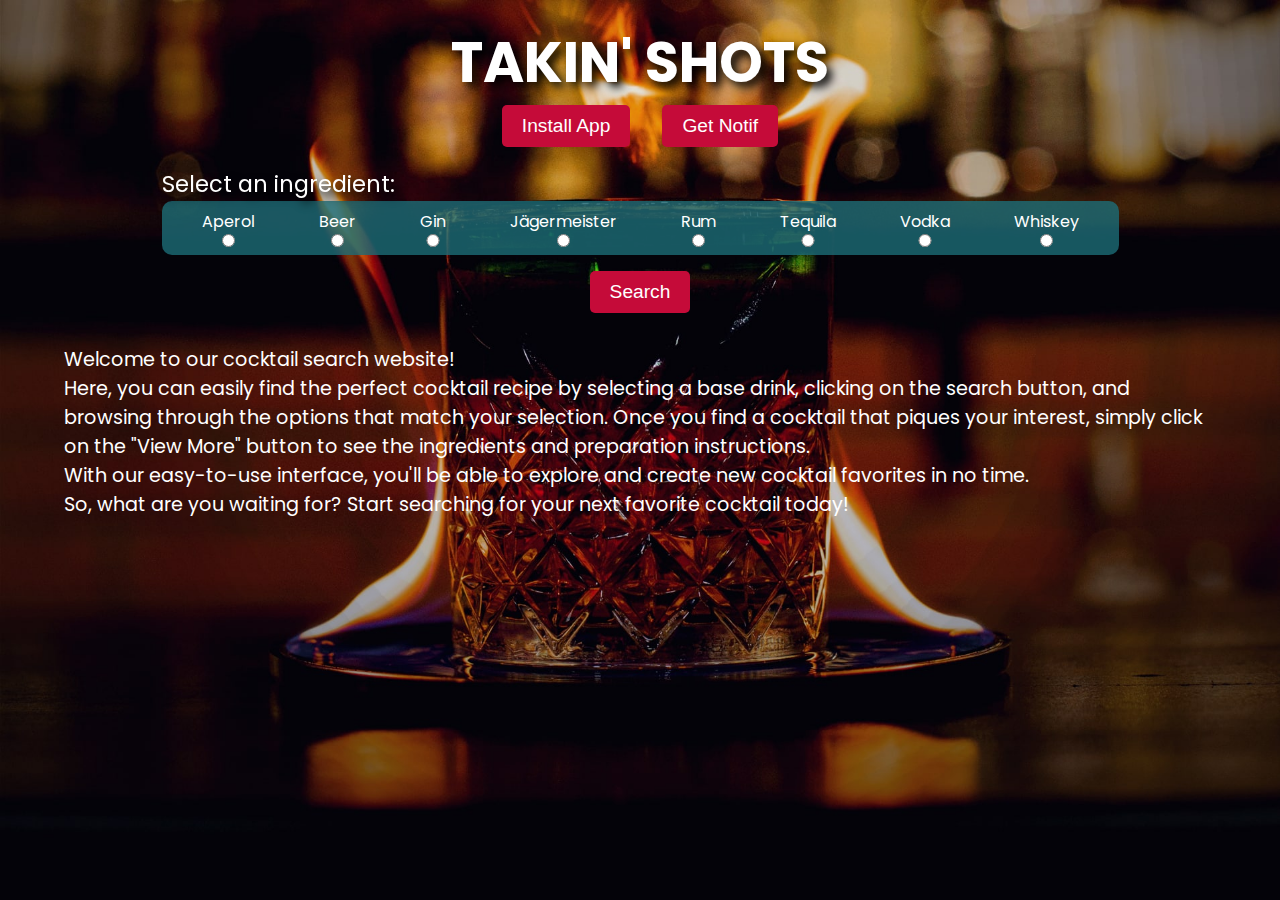
<file: index.html>
<!DOCTYPE html>
<html lang="en">
  <head>
    <meta charset="UTF-8" />
    <meta http-equiv="X-UA-Compatible" content="IE=edge" />
    <meta name="viewport" content="width=device-width, initial-scale=1.0" />
    <link rel="preconnect" href="https://fonts.googleapis.com" />
    <link rel="preconnect" href="https://fonts.gstatic.com" crossorigin />
    <link
      href="https://fonts.googleapis.com/css2?family=Poppins:wght@300;500;600&display=swap"
      rel="stylesheet"
    />
    <link rel="stylesheet" href="css/custom.css" />
    <link rel="manifest" href="manifest.webmanifest" />
    <title>TAKIN' SHOTS</title>
  </head>
  <body>
    <div class="container-h1">
      <a href="index.html"><h1>TAKIN' SHOTS</h1></a>
    </div>

    <main>
      <div class="btnContainer">
        <button type="button" class="btnInstall">Install App</button>
        <button type="button" class="btnShare">Share App</button>
        <button type="button" class="btn btn-secondary btnNotif">
          Get Notif
        </button>
      </div>

      <form id="search-form">
        <fieldset id="ingredient">
          <legend>Select an ingredient:</legend>
          <div class="container-opciones">
            <div>
              <label for="aperol">Aperol</label>
              <input
                type="radio"
                id="aperol"
                name="ingredient"
                value="aperol"
              />
            </div>
            <div>
              <label for="beer">Beer</label>
              <input type="radio" id="beer" name="ingredient" value="beer" />
            </div>
            <div>
              <label for="gin">Gin</label>
              <input type="radio" id="gin" name="ingredient" value="gin" />
            </div>
            <div>
              <label for="jagermeister">Jägermeister</label>
              <input
                type="radio"
                id="jagermeister"
                name="ingredient"
                value="jagermeister"
              />
            </div>
            <div>
              <label for="rum">Rum</label>
              <input type="radio" id="rum" name="ingredient" value="rum" />
            </div>
            <div>
              <label for="tequila">Tequila</label>
              <input
                type="radio"
                id="tequila"
                name="ingredient"
                value="tequila"
              />
            </div>
            <div>
              <label for="vodka">Vodka</label>
              <input type="radio" id="vodka" name="ingredient" value="vodka" />
            </div>
            <div>
              <label for="whiskey">Whiskey</label>
              <input
                type="radio"
                id="whiskey"
                name="ingredient"
                value="whiskey"
              />
            </div>
          </div>
        </fieldset>
        <div class="container-search-wishlist-index">
          <button id="search" type="submit">Search</button>
          <button id="wishlist" type="button">
            <a href="wishlist.html">Wishilist</a>
          </button>
        </div>
      </form>

      <article id="welcome">
        <p>
          Welcome to our cocktail search website!<br />
          Here, you can easily find the perfect cocktail recipe by selecting a
          base drink, clicking on the search button, and browsing through the
          options that match your selection. Once you find a cocktail that
          piques your interest, simply click on the "View More" button to see
          the ingredients and preparation instructions.<br />
          With our easy-to-use interface, you'll be able to explore and create
          new cocktail favorites in no time.<br />
          So, what are you waiting for? Start searching for your next favorite
          cocktail today!
        </p>
      </article>
    </main>
    <div id="cocktail-list" class="cocktail-list"></div>
    <script src="js/main.js"></script>
  </body>
</html>
</file>
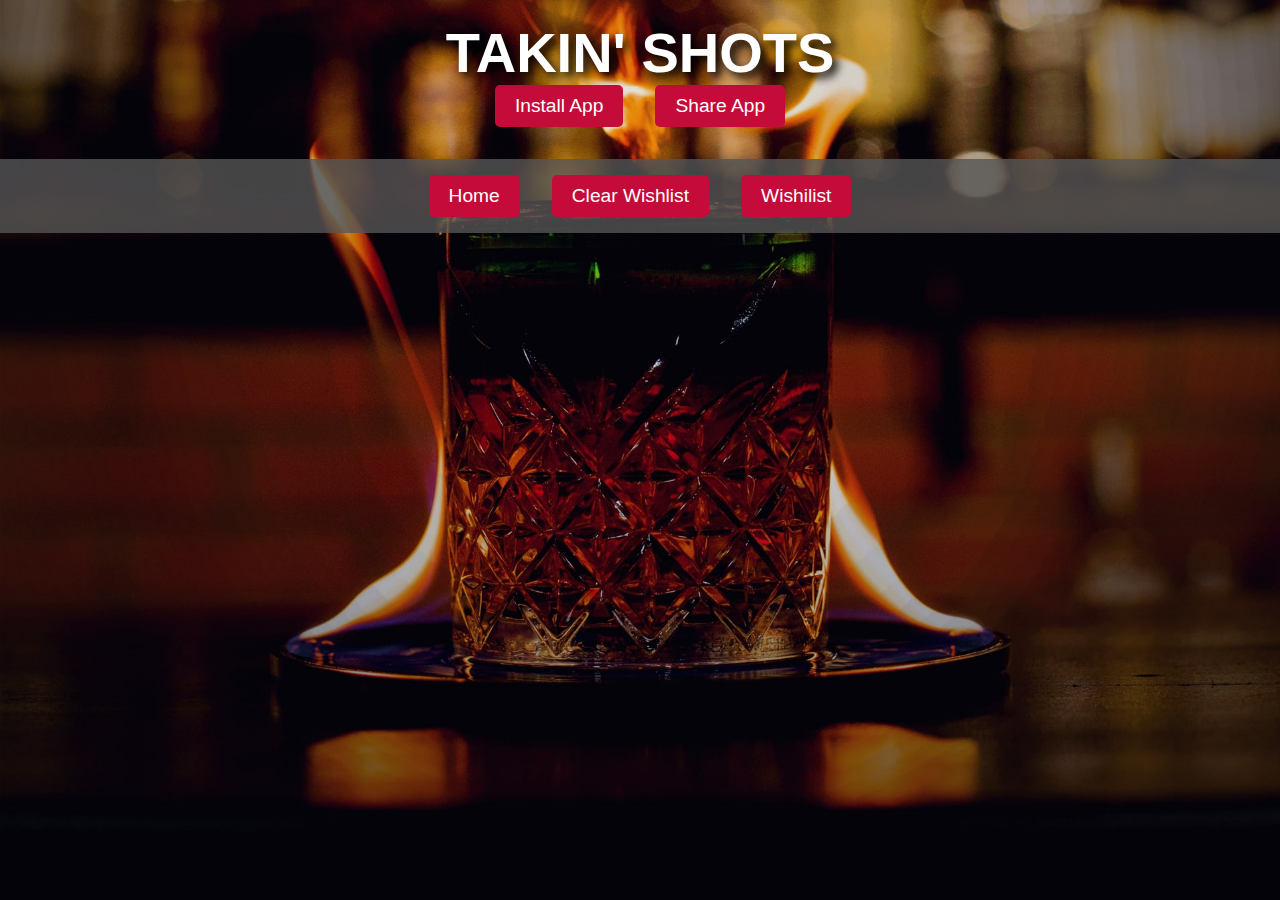
<file: wishlist.html>
<!DOCTYPE html>
<html lang="en">
  <head>
    <meta charset="UTF-8" />
    <meta http-equiv="X-UA-Compatible" content="IE=edge" />
    <meta name="viewport" content="width=device-width, initial-scale=1.0" />
    <link rel="preconnect" href="https://fonts.googleapis.com" />
    <link rel="preconnect" href="https://fonts.gstatic.com" crossorigin />
    <link
      href="https://fonts.googleapis.com/css2?family=Poppins:wght@300;500;600&display=swap"
      rel="stylesheet"
    />
    <link rel="stylesheet" href="css/custom.css" />
    <link rel="manifest" href="manifest.webmanifest" />
    <title>TAKIN' SHOTS</title>
  </head>
  <body>
    <div class="container-h1">
      <a href="index.html"><h1>TAKIN' SHOTS</h1></a>
    </div>

    <main>
      <div class="btnContainer">
        <button type="button" class="btnInstall">Install App</button>
        <button type="button" class="btnShare">Share App</button>
      </div>

      <div class="container-search-wishlist">
        <button id="goBack">
          <a href="index.html">Home</a>
        </button>
        <button id="clearWishlist">Clear Wishlist</button>
        <button id="wishlist" class="wishlistPageButton" type="submit">
          Wishilist
        </button>
      </div>
      <div id="wishlist-list" class="cocktail-list"></div>
    </main>
    <!--     <script src="js/main.js"></script> -->
    <script src="js/wishlist.js"></script>
  </body>
</html>
</file>
<file: css/custom.css>
* {
  box-sizing: border-box;
  margin: 0;
  padding: 0;
}

body {
  font-family: "Poppins", sans-serif;
  color: #fff;
  background-image: url(../img/background-site-3-min.jpg);
  background-size: cover;
  background-repeat: no-repeat;
}

.container-h1 {
  display: flex;
  justify-content: center;
}

a {
  display: inline-block;
  text-decoration: none;
  color: #fff;
}

h1 {
  text-align: center;
  font-size: 3.5rem;
  margin-top: 20px;
  filter: drop-shadow(5px 5px 5px black);
}

h2 {
  font-size: 1.8rem;
  text-align: center;
}

h3 {
  font-size: 1.4rem;
}

.btnContainer {
  display: flex;
  justify-content: center;
  column-gap: 2rem;
}

form {
  margin-top: 20px;
  display: flex;
  flex-direction: column;
  align-items: center;
}

legend {
  font-size: 1.4rem;
  filter: drop-shadow(5px 5px 5px black);
}

fieldset {
  border: none;
}

.container-search-wishlist-index,
.container-search-wishlist {
  display: flex;
  flex-direction: row;
  justify-content: center;
}
.container-search-wishlist {
  margin-top: 2rem;
  background-color: rgba(85, 85, 85, 0.8);
  padding: 1rem;
}

.container-search-wishlist-index button,
.container-search-wishlist button {
  margin-inline: 1rem;
}

#search,
#wishlist,
#clearWishlist,
#button-favorito,
#goBack,
.btnContainer button {
  font-size: 1.2rem;
  width: fit-content;
  padding: 10px 20px;
  background-color: #c50b39;
  color: #fff;
  border: none;
  border-radius: 5px;
  cursor: pointer;
}

#search:active,
#wishlist:active,
#clearWishlist:active,
#button-favorito:active,
#goBack:active,
.btnContainer button:active {
  background-color: #f0426e;
}

#welcome {
  margin: 2rem 4rem;
}

#welcome p {
  font-size: 1.2rem;
}

.container-opciones {
  background-color: rgba(29, 109, 119, 0.8);
  display: flex;
  column-gap: 1rem;
  margin-bottom: 1rem;
  padding: 0.5rem 1rem;
  border-radius: 10px;
}

.container-opciones div {
  display: flex;
  flex-direction: column;
  margin-inline: 1.5rem;
}

.container-opciones div label {
  font-size: 1rem;
  text-align: center;
}

.cocktail-list {
  display: grid;
  grid-template-columns: repeat(3, 1fr);
  justify-content: center;
  grid-column-gap: 4rem;
  grid-row-gap: 1.5rem;
  margin: 0 auto;
  max-width: 1000px;
  padding-bottom: 2rem;
}

.cocktail {
  margin-top: 20px;
  display: flex;
  flex-direction: column;
  align-items: center;
  background-color: #f8f8f8;
  padding: 1rem;
  border-radius: 10px;
  color: rgb(27, 27, 27);
}

/* estrellas */

/* ------- */

.cocktail img {
  max-width: 200px;
  max-height: 200px;
}

.cocktail h2 {
  margin-top: 10px;
}

.cocktail button {
  margin-top: 10px;
  padding: 5px 10px;
  background-color: #c50b39;
  color: #fff;
  border: none;
}

.cocktail-single {
  display: flex;
  flex-direction: column;
  justify-content: center;
}

.btn-ver-mas {
  font-family: "Poppins", sans-serif;
  border-radius: 5px;
  font-size: 1rem;
  cursor: pointer;
}

.ingredientes-instrucciones {
  display: flex;
  justify-content: center;
  padding-bottom: 2rem;
  width: 1000px;
  gap: 4rem;
  margin-top: 1rem;
}

.container-ingredientes {
  text-align: center !important;
}

li {
  list-style: none;
}
.container-instrucciones,
.container-ingredientes {
  background-color: #e07b94;
  padding: 1rem;
  border-radius: 10px;
  width: 300px;
  text-align: justify;
}
.container-instrucciones h3,
.container-ingredientes h3 {
  text-align: center;
}

/* MEDIA TABLET---
--------- */

@media (min-width: 768px) and (max-width: 991px) {
  .container-opciones {
    display: grid;
    grid-template-columns: repeat(3, 1fr);
    grid-column-gap: 4rem;
    grid-row-gap: 1rem;
    margin: 1rem;
  }
  .ingredientes-instrucciones {
    display: flex;
    flex-direction: column;
    align-items: center;
  }
  .cocktail-list {
    display: grid;
    grid-template-columns: repeat(2, 1fr);
    justify-content: center;
    grid-column-gap: 1rem;
    grid-row-gap: 1.5rem;
    margin: 0 auto;
    max-width: 1000px;
    padding-bottom: 2rem;
  }
}

/* MEDIA CELULAR---
--------- */

@media (max-width: 767px) {
  .container-opciones {
    display: grid;
    grid-template-columns: repeat(2, 0.5fr);
    grid-column-gap: 1rem;
    grid-row-gap: 1rem;
    margin-block: 0.5rem;
    padding-inline: 0rem;
    text-align: center;
  }
  #welcome {
    margin-inline: 1rem;
  }
  #welcome p {
    font-size: 1rem;
  }
  .cocktail-list {
    display: flex;
    flex-direction: column;
  }
  .ingredientes-instrucciones {
    display: flex;
    flex-direction: column;
    align-items: center;
  }
  .container-search-wishlist {
    display: flex;
    flex-direction: column;
    align-items: center;
    row-gap: 1rem;
  }
  .btnContainer {
    display: flex;
    flex-direction: column;
    justify-content: center;
    align-items: center;
    gap: 1rem;
  }
}
</file>
